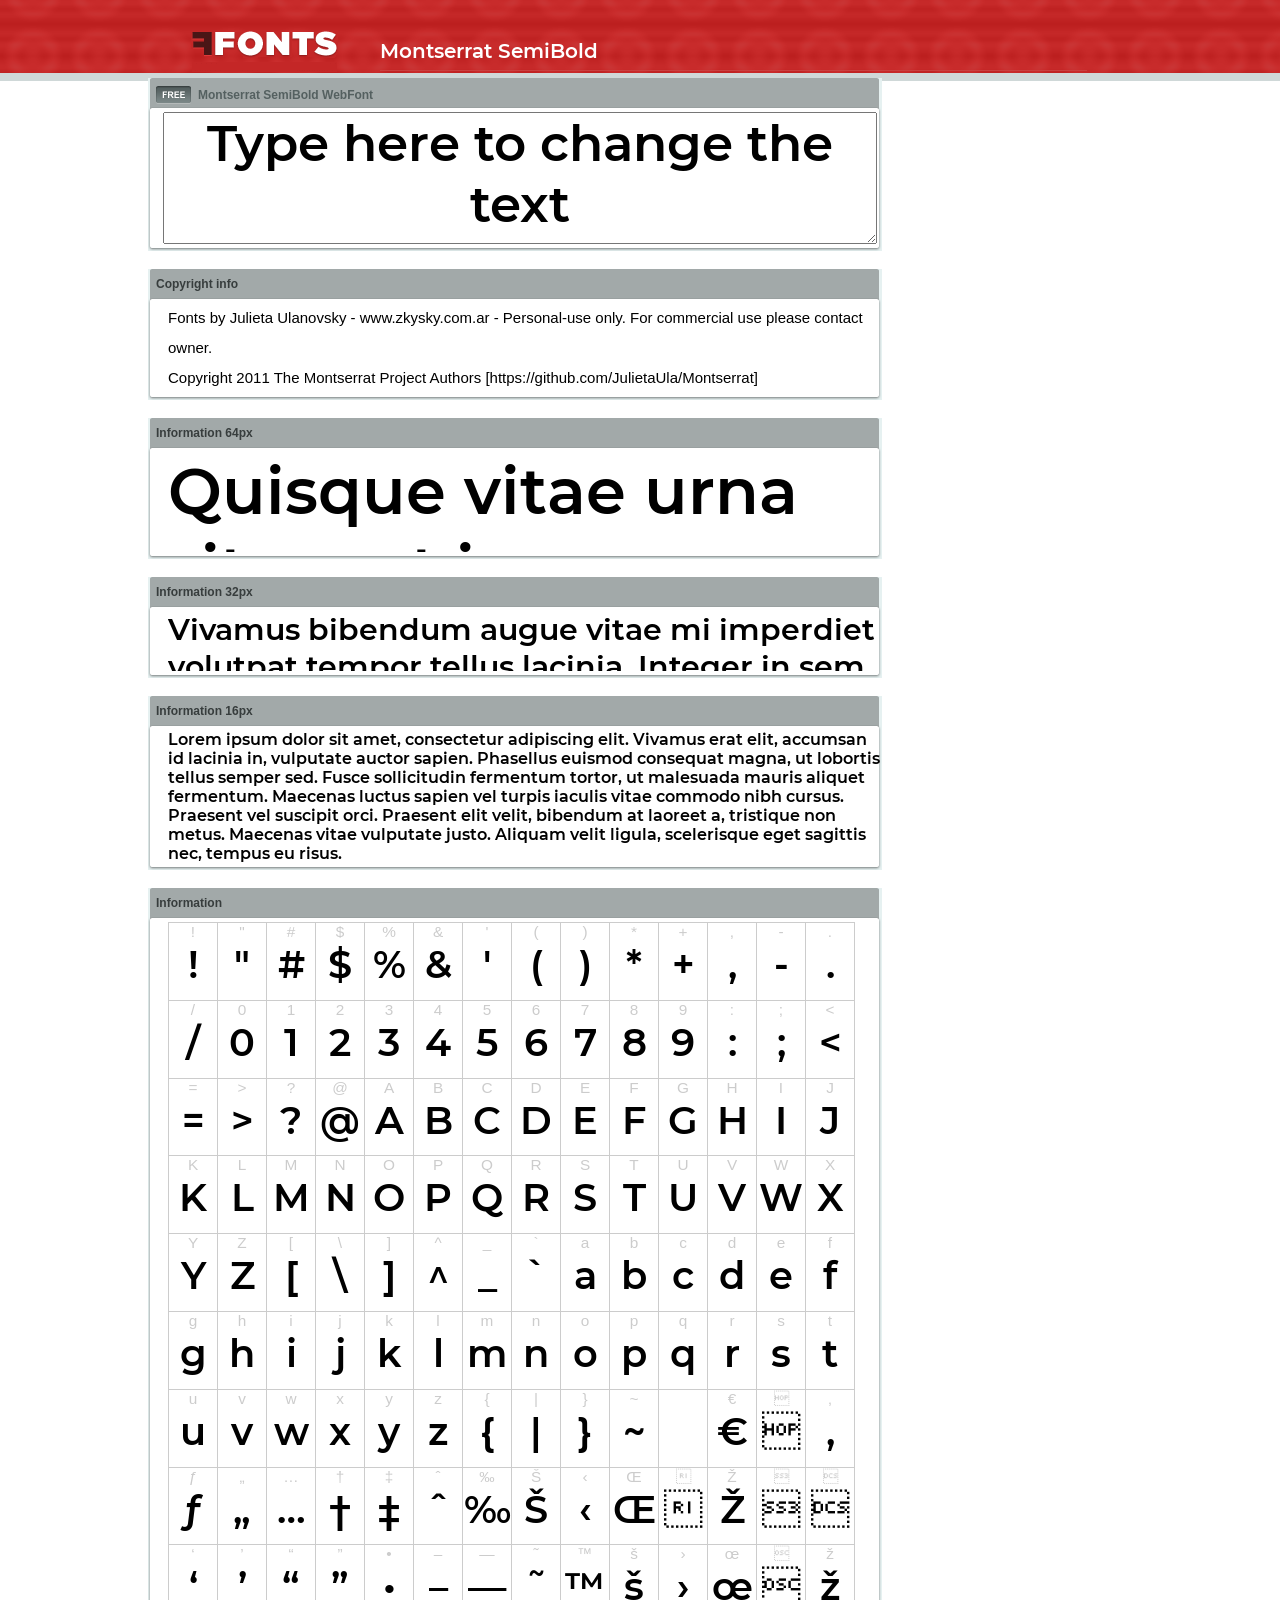
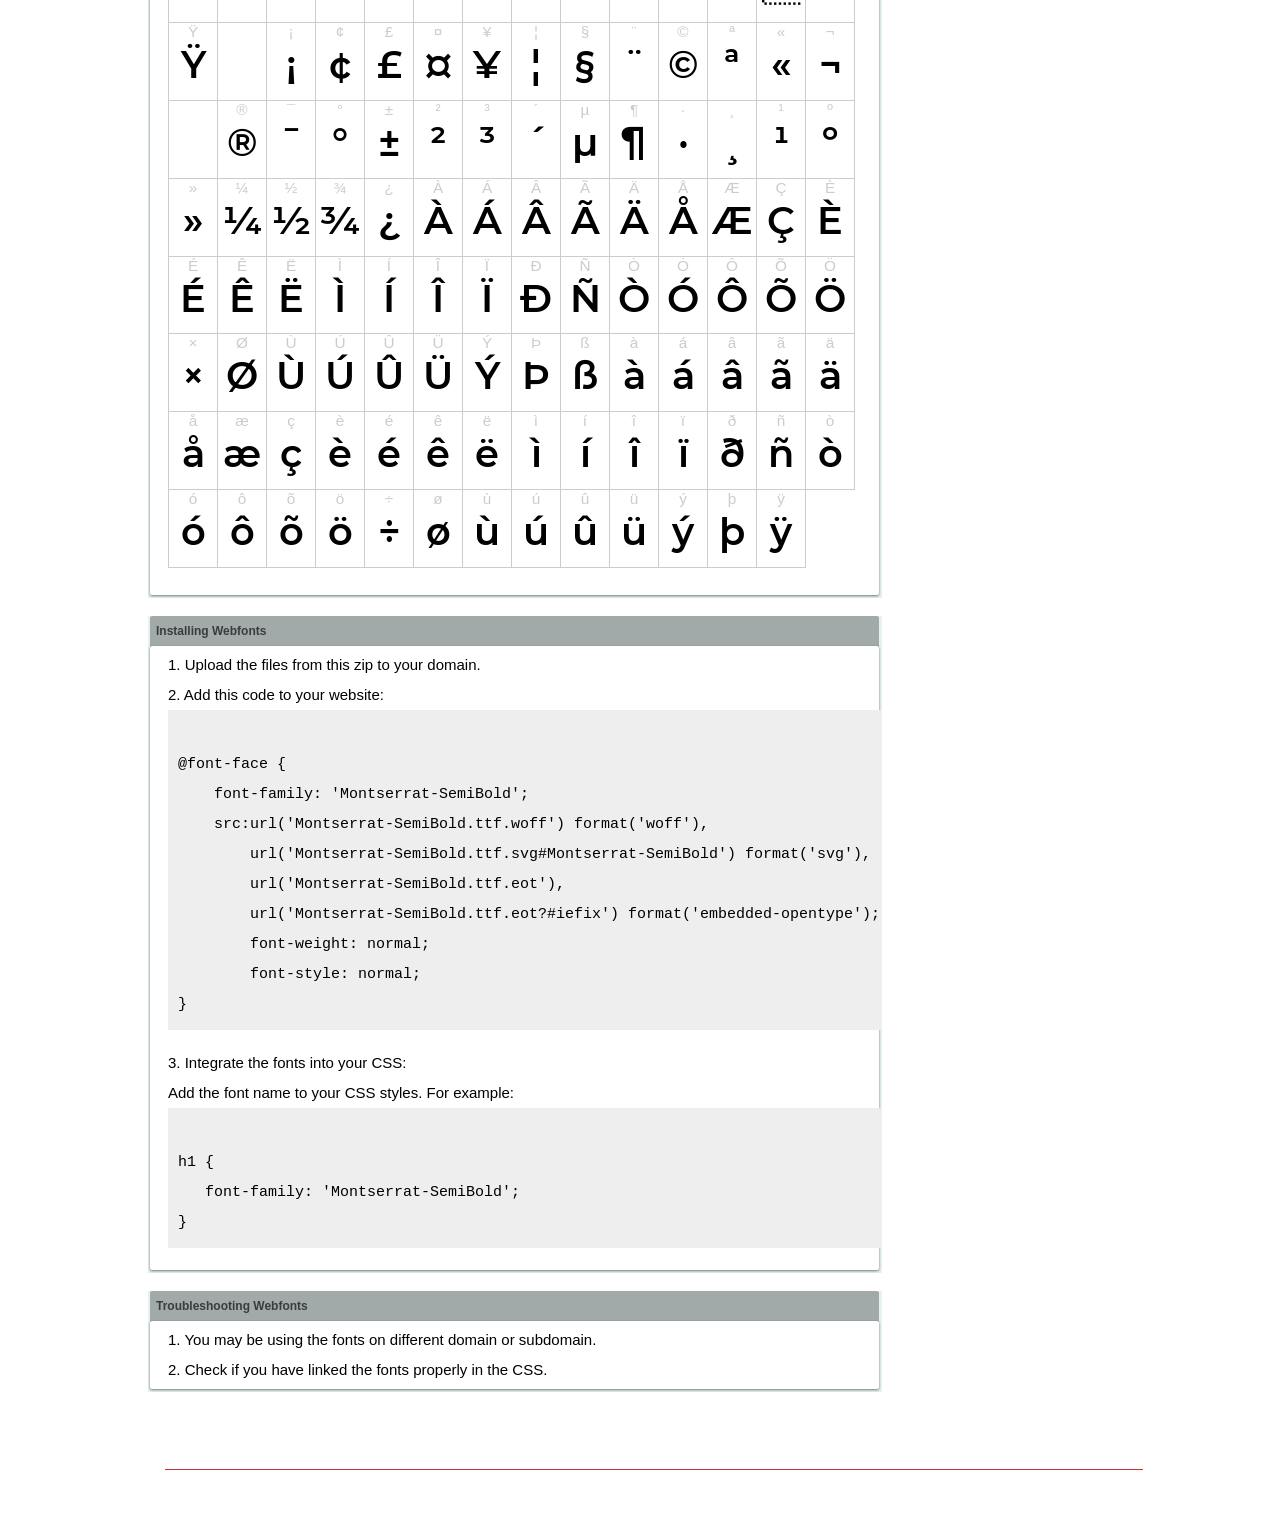
<file: fonts/example.html>
<!DOCTYPE html PUBLIC "-//W3C//DTD XHTML 1.0 Transitional//EN" "http://www.w3.org/TR/xhtml1/DTD/xhtml1-transitional.dtd">
<html xmlns="http://www.w3.org/1999/xhtml">
<head>
<meta http-equiv="Content-Type" content="text/html; charset=UTF-8" />
<title>Montserrat SemiBold WebFont</title>
<meta name="description" content="Montserrat SemiBold WebFont" />
<meta name="keywords" content="Montserrat SemiBold WebFont" />
<style type="text/css">
@font-face {
  font-family: 'Montserrat-SemiBold';
    src:  url('Montserrat-SemiBold.ttf.woff') format('woff'),
    url('Montserrat-SemiBold.ttf.svg#Montserrat-SemiBold') format('svg'),
    url('Montserrat-SemiBold.ttf.eot'),
    url('Montserrat-SemiBold.eot?#iefix') format('embedded-opentype'); 
    font-weight: normal;
    font-style: normal;
}.examplefontl {
  font-family: 'Montserrat-SemiBold';  
  color: black;
}
.examplefont {
  padding-bottom: 2em;
  overflow: hidden; 
  text-align: center;
}
.examplefont div {
  float: left;
  border: 1px solid #ccc;
  text-align: center;
  width: 1.25em;
  height: 2em;
  margin-right: -1px;
  margin-bottom: -1px;
  font-size: 3.2em; 
}
.examplefont div .defaultC {
  color: #ccc;
  font-family: arial, sans-serif;
  font-size: .4em;
  display: block;
}
*{margin:0;padding:0;}
body{margin:0px;padding:0px;background:#FFFFFF url(images/bgtile.gif?1) repeat-x;font-family:Arial, Helvetica, sans-serif;}
#header{background:url(images/headertile.gif);height:73px;margin:0px;overflow:hidden;}
#head{width:707px;float:left;height:31px;margin:39px 0 0 0;padding:0px;color:#ffffff;font-size:15px;border-bottom:1px solid #c94040;overflow:hidden;}
#head a{color:#ffffff;text-decoration:none;}
#headspan1{float:left;}
.container{width:994px;margin:0 auto;padding:0px;overflow:hidden;}
#content{width:734px;margin:5px 0px 0px 5px;float:left;padding:0px;font-size:12px;display:inline;color:#868e8e;overflow:hidden;}
.fontbox{background:url(images/fontboxtile.gif);width:734px;margin:0 0 18px 0;padding:0;overflow:hidden;}
.fontboxtop{background:url(images/fontboxtop.gif) no-repeat top left;height:18px;font-size:12px;color:#373d3d;width:718px;padding:8px;margin:0;overflow:hidden;}
.fontboxtop a{color:#373d3d;text-decoration:none;}
.fontboxspan1{background:url(images/free.gif) no-repeat;padding:2px 0 2px 42px;float:left;}
h6{background:url(images/logo.gif) top left no-repeat;width:230px;height:73px;margin:0px 0px 0px 7px;float:left;}
h6 a{display:block;height:73px;}
h6 a span{display:none;}
h1{display:inline;font-size:12px;font-weight:bold;color:#546060;padding:0px;float:left;}
.btn{border:0;margin:0;background:url('images/button.gif');background-repeat:repeat-x;color:#fff;width:127px;height:28px;font-size:17px;}
.inputsubtmi{border:1px solid #e1ebeb;border-bottom:2px solid #c7d1d1;padding:6px;margin:0 0 8px 0;}
.partner{font-size:16px;font-weight:bold;color:#000000;padding:0px;margin:39px 0px 12px 30px;}
.fontboxspan1notfree{padding:2px 0 2px 42px;float:left;}
#footer{height:123px;margin:0px;padding:0px;background:url(http://www.altfonts.com/images/foottile.gif);}
#foot{width:1005px;height:123px;background:url(http://www.altfonts.com/images/foot.gif) top left no-repeat;margin:0 auto;padding:0px;}
#copyright{height:31px;padding:28px 0 0 118px;margin:0 0 0 27px;border-bottom:1px solid #c33636;font-size:14px;color:#4a1616;}
code {
	white-space: pre;
	background-color: #eee;
	display: block;
	padding: 10px;
	margin-bottom: 18px;
	overflow: auto;
}    
</style>
</head>
<body>
<div id="header">
<div class="container">
<h6><a href="http://webfonts.ffonts.net" title="WebFonts"><span>WebFonts</span></a></h6>
<div id="head">
<span id="headspan1">
   <span style="font-family: 'Montserrat-SemiBold';font-size: 20px; color: white;">Montserrat SemiBold</span> 
</span>
</div>
</div>
</div>
<div class="container">
<div id="content">
<!-- WebFont --> 
<div class="fontbox">
<div class="fontboxtop"><span class="fontboxspan1"><h1>Montserrat SemiBold WebFont</h1></span></div>
 <textarea id="txtAreaTryFont" cols="" rows="2" style="font-family: 'Montserrat-SemiBold';width:97%; font-size: 50px; height: 130px;text-align: center;margin-left: 15px;" 
           onclick="if (this.value=='Type here to change the text') this.value=''">Type here to change the text</textarea>
<img src="images/fontboxbottom.gif" width="734" height="7" alt="" />
</div>
<div class="fontbox">
<div class="fontboxtop"><b>Copyright info</b></div>
<div style="text-align: left;margin-left:20px;color: black;font-size:15px;line-height:200%">
Fonts by Julieta Ulanovsky - www.zkysky.com.ar - Personal-use only. For commercial use please contact owner.<br />
Copyright 2011 The Montserrat Project Authors [https://github.com/JulietaUla/Montserrat]
</div>
<img src="images/fontboxbottom.gif" width="734" height="7" alt="" />
</div>
<div class="fontbox">
<div class="fontboxtop"><b>Information 64px</b></div>
<div style="font-family: 'Montserrat-SemiBold';margin-left:20px;font-size:64px;color:black;float: left;display: inline; overflow: hidden;height:100px;">
 Quisque vitae urna sit amet ipsum lobortis iaculis volutpat sit amet nibh. 
</div>
<img src="images/fontboxbottom.gif" width="734" height="7" alt="" />
</div>
<div class="fontbox">
<div class="fontboxtop"><b>Information 32px</b></div>
<div style="font-family: 'Montserrat-SemiBold';margin-left:20px;font-size:30px;color:black;float: left;display: inline; overflow: hidden;height:60px;">
 Vivamus bibendum augue vitae mi imperdiet volutpat tempor tellus lacinia. Integer in sem et neque iaculis malesuada. 
</div>
<img src="images/fontboxbottom.gif" width="734" height="7" alt="" />
</div>
<div class="fontbox">
<div class="fontboxtop"><b>Information 16px</b></div>
<div style="font-family: 'Montserrat-SemiBold';margin-left:20px;font-size:16px;color:black;float: left;display: inline; overflow: hidden;">
 Lorem ipsum dolor sit amet, consectetur adipiscing elit. Vivamus erat elit, accumsan id lacinia in, vulputate auctor sapien. Phasellus euismod consequat magna, ut lobortis tellus semper sed. Fusce sollicitudin fermentum tortor, ut malesuada mauris aliquet fermentum. Maecenas luctus sapien vel turpis iaculis vitae commodo nibh cursus. Praesent vel suscipit orci. Praesent elit velit, bibendum at laoreet a, tristique non metus. Maecenas vitae vulputate justo. Aliquam velit ligula, scelerisque eget sagittis nec, tempus eu risus. 
</div>
<img src="images/fontboxbottom.gif" width="734" height="7" alt="" />
</div>
<div class="fontbox">
<div class="fontboxtop"><b>Information</b></div>
<div class="examplefont examplefontl" style="text-align: center;margin-left:20px;">
 <div><span class="defaultC">&#33;</span><span>&#33;</span></div><div><span class="defaultC">&#34;</span><span>&#34;</span></div><div><span class="defaultC">&#35;</span><span>&#35;</span></div><div><span class="defaultC">&#36;</span><span>&#36;</span></div><div><span class="defaultC">&#37;</span><span>&#37;</span></div><div><span class="defaultC">&#38;</span><span>&#38;</span></div><div><span class="defaultC">&#39;</span><span>&#39;</span></div><div><span class="defaultC">&#40;</span><span>&#40;</span></div><div><span class="defaultC">&#41;</span><span>&#41;</span></div><div><span class="defaultC">&#42;</span><span>&#42;</span></div><div><span class="defaultC">&#43;</span><span>&#43;</span></div><div><span class="defaultC">&#44;</span><span>&#44;</span></div><div><span class="defaultC">&#45;</span><span>&#45;</span></div><div><span class="defaultC">&#46;</span><span>&#46;</span></div><div><span class="defaultC">&#47;</span><span>&#47;</span></div><div><span class="defaultC">&#48;</span><span>&#48;</span></div><div><span class="defaultC">&#49;</span><span>&#49;</span></div><div><span class="defaultC">&#50;</span><span>&#50;</span></div><div><span class="defaultC">&#51;</span><span>&#51;</span></div><div><span class="defaultC">&#52;</span><span>&#52;</span></div><div><span class="defaultC">&#53;</span><span>&#53;</span></div><div><span class="defaultC">&#54;</span><span>&#54;</span></div><div><span class="defaultC">&#55;</span><span>&#55;</span></div><div><span class="defaultC">&#56;</span><span>&#56;</span></div><div><span class="defaultC">&#57;</span><span>&#57;</span></div><div><span class="defaultC">&#58;</span><span>&#58;</span></div><div><span class="defaultC">&#59;</span><span>&#59;</span></div><div><span class="defaultC">&#60;</span><span>&#60;</span></div><div><span class="defaultC">&#61;</span><span>&#61;</span></div><div><span class="defaultC">&#62;</span><span>&#62;</span></div><div><span class="defaultC">&#63;</span><span>&#63;</span></div><div><span class="defaultC">&#64;</span><span>&#64;</span></div><div><span class="defaultC">&#65;</span><span>&#65;</span></div><div><span class="defaultC">&#66;</span><span>&#66;</span></div><div><span class="defaultC">&#67;</span><span>&#67;</span></div><div><span class="defaultC">&#68;</span><span>&#68;</span></div><div><span class="defaultC">&#69;</span><span>&#69;</span></div><div><span class="defaultC">&#70;</span><span>&#70;</span></div><div><span class="defaultC">&#71;</span><span>&#71;</span></div><div><span class="defaultC">&#72;</span><span>&#72;</span></div><div><span class="defaultC">&#73;</span><span>&#73;</span></div><div><span class="defaultC">&#74;</span><span>&#74;</span></div><div><span class="defaultC">&#75;</span><span>&#75;</span></div><div><span class="defaultC">&#76;</span><span>&#76;</span></div><div><span class="defaultC">&#77;</span><span>&#77;</span></div><div><span class="defaultC">&#78;</span><span>&#78;</span></div><div><span class="defaultC">&#79;</span><span>&#79;</span></div><div><span class="defaultC">&#80;</span><span>&#80;</span></div><div><span class="defaultC">&#81;</span><span>&#81;</span></div><div><span class="defaultC">&#82;</span><span>&#82;</span></div><div><span class="defaultC">&#83;</span><span>&#83;</span></div><div><span class="defaultC">&#84;</span><span>&#84;</span></div><div><span class="defaultC">&#85;</span><span>&#85;</span></div><div><span class="defaultC">&#86;</span><span>&#86;</span></div><div><span class="defaultC">&#87;</span><span>&#87;</span></div><div><span class="defaultC">&#88;</span><span>&#88;</span></div><div><span class="defaultC">&#89;</span><span>&#89;</span></div><div><span class="defaultC">&#90;</span><span>&#90;</span></div><div><span class="defaultC">&#91;</span><span>&#91;</span></div><div><span class="defaultC">&#92;</span><span>&#92;</span></div><div><span class="defaultC">&#93;</span><span>&#93;</span></div><div><span class="defaultC">&#94;</span><span>&#94;</span></div><div><span class="defaultC">&#95;</span><span>&#95;</span></div><div><span class="defaultC">&#96;</span><span>&#96;</span></div><div><span class="defaultC">&#97;</span><span>&#97;</span></div><div><span class="defaultC">&#98;</span><span>&#98;</span></div><div><span class="defaultC">&#99;</span><span>&#99;</span></div><div><span class="defaultC">&#100;</span><span>&#100;</span></div><div><span class="defaultC">&#101;</span><span>&#101;</span></div><div><span class="defaultC">&#102;</span><span>&#102;</span></div><div><span class="defaultC">&#103;</span><span>&#103;</span></div><div><span class="defaultC">&#104;</span><span>&#104;</span></div><div><span class="defaultC">&#105;</span><span>&#105;</span></div><div><span class="defaultC">&#106;</span><span>&#106;</span></div><div><span class="defaultC">&#107;</span><span>&#107;</span></div><div><span class="defaultC">&#108;</span><span>&#108;</span></div><div><span class="defaultC">&#109;</span><span>&#109;</span></div><div><span class="defaultC">&#110;</span><span>&#110;</span></div><div><span class="defaultC">&#111;</span><span>&#111;</span></div><div><span class="defaultC">&#112;</span><span>&#112;</span></div><div><span class="defaultC">&#113;</span><span>&#113;</span></div><div><span class="defaultC">&#114;</span><span>&#114;</span></div><div><span class="defaultC">&#115;</span><span>&#115;</span></div><div><span class="defaultC">&#116;</span><span>&#116;</span></div><div><span class="defaultC">&#117;</span><span>&#117;</span></div><div><span class="defaultC">&#118;</span><span>&#118;</span></div><div><span class="defaultC">&#119;</span><span>&#119;</span></div><div><span class="defaultC">&#120;</span><span>&#120;</span></div><div><span class="defaultC">&#121;</span><span>&#121;</span></div><div><span class="defaultC">&#122;</span><span>&#122;</span></div><div><span class="defaultC">&#123;</span><span>&#123;</span></div><div><span class="defaultC">&#124;</span><span>&#124;</span></div><div><span class="defaultC">&#125;</span><span>&#125;</span></div><div><span class="defaultC">&#126;</span><span>&#126;</span></div><div><span class="defaultC">&#127;</span><span>&#127;</span></div><div><span class="defaultC">&#128;</span><span>&#128;</span></div><div><span class="defaultC">&#129;</span><span>&#129;</span></div><div><span class="defaultC">&#130;</span><span>&#130;</span></div><div><span class="defaultC">&#131;</span><span>&#131;</span></div><div><span class="defaultC">&#132;</span><span>&#132;</span></div><div><span class="defaultC">&#133;</span><span>&#133;</span></div><div><span class="defaultC">&#134;</span><span>&#134;</span></div><div><span class="defaultC">&#135;</span><span>&#135;</span></div><div><span class="defaultC">&#136;</span><span>&#136;</span></div><div><span class="defaultC">&#137;</span><span>&#137;</span></div><div><span class="defaultC">&#138;</span><span>&#138;</span></div><div><span class="defaultC">&#139;</span><span>&#139;</span></div><div><span class="defaultC">&#140;</span><span>&#140;</span></div><div><span class="defaultC">&#141;</span><span>&#141;</span></div><div><span class="defaultC">&#142;</span><span>&#142;</span></div><div><span class="defaultC">&#143;</span><span>&#143;</span></div><div><span class="defaultC">&#144;</span><span>&#144;</span></div><div><span class="defaultC">&#145;</span><span>&#145;</span></div><div><span class="defaultC">&#146;</span><span>&#146;</span></div><div><span class="defaultC">&#147;</span><span>&#147;</span></div><div><span class="defaultC">&#148;</span><span>&#148;</span></div><div><span class="defaultC">&#149;</span><span>&#149;</span></div><div><span class="defaultC">&#150;</span><span>&#150;</span></div><div><span class="defaultC">&#151;</span><span>&#151;</span></div><div><span class="defaultC">&#152;</span><span>&#152;</span></div><div><span class="defaultC">&#153;</span><span>&#153;</span></div><div><span class="defaultC">&#154;</span><span>&#154;</span></div><div><span class="defaultC">&#155;</span><span>&#155;</span></div><div><span class="defaultC">&#156;</span><span>&#156;</span></div><div><span class="defaultC">&#157;</span><span>&#157;</span></div><div><span class="defaultC">&#158;</span><span>&#158;</span></div><div><span class="defaultC">&#159;</span><span>&#159;</span></div><div><span class="defaultC">&#160;</span><span>&#160;</span></div><div><span class="defaultC">&#161;</span><span>&#161;</span></div><div><span class="defaultC">&#162;</span><span>&#162;</span></div><div><span class="defaultC">&#163;</span><span>&#163;</span></div><div><span class="defaultC">&#164;</span><span>&#164;</span></div><div><span class="defaultC">&#165;</span><span>&#165;</span></div><div><span class="defaultC">&#166;</span><span>&#166;</span></div><div><span class="defaultC">&#167;</span><span>&#167;</span></div><div><span class="defaultC">&#168;</span><span>&#168;</span></div><div><span class="defaultC">&#169;</span><span>&#169;</span></div><div><span class="defaultC">&#170;</span><span>&#170;</span></div><div><span class="defaultC">&#171;</span><span>&#171;</span></div><div><span class="defaultC">&#172;</span><span>&#172;</span></div><div><span class="defaultC">&#173;</span><span>&#173;</span></div><div><span class="defaultC">&#174;</span><span>&#174;</span></div><div><span class="defaultC">&#175;</span><span>&#175;</span></div><div><span class="defaultC">&#176;</span><span>&#176;</span></div><div><span class="defaultC">&#177;</span><span>&#177;</span></div><div><span class="defaultC">&#178;</span><span>&#178;</span></div><div><span class="defaultC">&#179;</span><span>&#179;</span></div><div><span class="defaultC">&#180;</span><span>&#180;</span></div><div><span class="defaultC">&#181;</span><span>&#181;</span></div><div><span class="defaultC">&#182;</span><span>&#182;</span></div><div><span class="defaultC">&#183;</span><span>&#183;</span></div><div><span class="defaultC">&#184;</span><span>&#184;</span></div><div><span class="defaultC">&#185;</span><span>&#185;</span></div><div><span class="defaultC">&#186;</span><span>&#186;</span></div><div><span class="defaultC">&#187;</span><span>&#187;</span></div><div><span class="defaultC">&#188;</span><span>&#188;</span></div><div><span class="defaultC">&#189;</span><span>&#189;</span></div><div><span class="defaultC">&#190;</span><span>&#190;</span></div><div><span class="defaultC">&#191;</span><span>&#191;</span></div><div><span class="defaultC">&#192;</span><span>&#192;</span></div><div><span class="defaultC">&#193;</span><span>&#193;</span></div><div><span class="defaultC">&#194;</span><span>&#194;</span></div><div><span class="defaultC">&#195;</span><span>&#195;</span></div><div><span class="defaultC">&#196;</span><span>&#196;</span></div><div><span class="defaultC">&#197;</span><span>&#197;</span></div><div><span class="defaultC">&#198;</span><span>&#198;</span></div><div><span class="defaultC">&#199;</span><span>&#199;</span></div><div><span class="defaultC">&#200;</span><span>&#200;</span></div><div><span class="defaultC">&#201;</span><span>&#201;</span></div><div><span class="defaultC">&#202;</span><span>&#202;</span></div><div><span class="defaultC">&#203;</span><span>&#203;</span></div><div><span class="defaultC">&#204;</span><span>&#204;</span></div><div><span class="defaultC">&#205;</span><span>&#205;</span></div><div><span class="defaultC">&#206;</span><span>&#206;</span></div><div><span class="defaultC">&#207;</span><span>&#207;</span></div><div><span class="defaultC">&#208;</span><span>&#208;</span></div><div><span class="defaultC">&#209;</span><span>&#209;</span></div><div><span class="defaultC">&#210;</span><span>&#210;</span></div><div><span class="defaultC">&#211;</span><span>&#211;</span></div><div><span class="defaultC">&#212;</span><span>&#212;</span></div><div><span class="defaultC">&#213;</span><span>&#213;</span></div><div><span class="defaultC">&#214;</span><span>&#214;</span></div><div><span class="defaultC">&#215;</span><span>&#215;</span></div><div><span class="defaultC">&#216;</span><span>&#216;</span></div><div><span class="defaultC">&#217;</span><span>&#217;</span></div><div><span class="defaultC">&#218;</span><span>&#218;</span></div><div><span class="defaultC">&#219;</span><span>&#219;</span></div><div><span class="defaultC">&#220;</span><span>&#220;</span></div><div><span class="defaultC">&#221;</span><span>&#221;</span></div><div><span class="defaultC">&#222;</span><span>&#222;</span></div><div><span class="defaultC">&#223;</span><span>&#223;</span></div><div><span class="defaultC">&#224;</span><span>&#224;</span></div><div><span class="defaultC">&#225;</span><span>&#225;</span></div><div><span class="defaultC">&#226;</span><span>&#226;</span></div><div><span class="defaultC">&#227;</span><span>&#227;</span></div><div><span class="defaultC">&#228;</span><span>&#228;</span></div><div><span class="defaultC">&#229;</span><span>&#229;</span></div><div><span class="defaultC">&#230;</span><span>&#230;</span></div><div><span class="defaultC">&#231;</span><span>&#231;</span></div><div><span class="defaultC">&#232;</span><span>&#232;</span></div><div><span class="defaultC">&#233;</span><span>&#233;</span></div><div><span class="defaultC">&#234;</span><span>&#234;</span></div><div><span class="defaultC">&#235;</span><span>&#235;</span></div><div><span class="defaultC">&#236;</span><span>&#236;</span></div><div><span class="defaultC">&#237;</span><span>&#237;</span></div><div><span class="defaultC">&#238;</span><span>&#238;</span></div><div><span class="defaultC">&#239;</span><span>&#239;</span></div><div><span class="defaultC">&#240;</span><span>&#240;</span></div><div><span class="defaultC">&#241;</span><span>&#241;</span></div><div><span class="defaultC">&#242;</span><span>&#242;</span></div><div><span class="defaultC">&#243;</span><span>&#243;</span></div><div><span class="defaultC">&#244;</span><span>&#244;</span></div><div><span class="defaultC">&#245;</span><span>&#245;</span></div><div><span class="defaultC">&#246;</span><span>&#246;</span></div><div><span class="defaultC">&#247;</span><span>&#247;</span></div><div><span class="defaultC">&#248;</span><span>&#248;</span></div><div><span class="defaultC">&#249;</span><span>&#249;</span></div><div><span class="defaultC">&#250;</span><span>&#250;</span></div><div><span class="defaultC">&#251;</span><span>&#251;</span></div><div><span class="defaultC">&#252;</span><span>&#252;</span></div><div><span class="defaultC">&#253;</span><span>&#253;</span></div><div><span class="defaultC">&#254;</span><span>&#254;</span></div><div><span class="defaultC">&#255;</span><span>&#255;</span></div> 
</div>
<img src="images/fontboxbottom.gif" width="734" height="7" alt="" />
</div>
<div class="fontbox">
<div class="fontboxtop"><b>Installing Webfonts</b></div>
<div style="text-align: left;margin-left:20px;color: black;font-size:15px;line-height:200%">
1. Upload the files from this zip to your domain.<br />
2. Add this code to your website:<br />
<code>
@font-face {
    font-family: 'Montserrat-SemiBold';
    src:url('Montserrat-SemiBold.ttf.woff') format('woff'),
        url('Montserrat-SemiBold.ttf.svg#Montserrat-SemiBold') format('svg'),
        url('Montserrat-SemiBold.ttf.eot'),
        url('Montserrat-SemiBold.ttf.eot?#iefix') format('embedded-opentype'); 
        font-weight: normal;
        font-style: normal;
}
</code>
3. Integrate the fonts into your CSS:<br />
Add the font name to your CSS styles. For example:
<code>
h1 { 
   font-family: 'Montserrat-SemiBold';
}  
</code>
</div>
<img src="images/fontboxbottom.gif" width="734" height="7" alt="" />
</div>
<div class="fontbox">
<div class="fontboxtop"><b>Troubleshooting Webfonts</b></div>
<div style="text-align: left;margin-left:20px;color: black;font-size:15px;line-height:200%">
1. You may be using the fonts on different domain or subdomain.<Br />
2. Check if you have linked the fonts properly in the CSS.<Br />
</div>
<img src="images/fontboxbottom.gif" width="734" height="7" alt="" />
</div>
</div>
</div>
<div id="footer">
<div id="foot">
<div id="copyright" style="font-size:11px;color:white;">&copy; - <a href="http://www.ffonts.net" title="Free Fonts" style="color:white;">Free Fonts by www.FFonts.net</a> - </div>
</div>
</div>

</body>
</html>
</file>
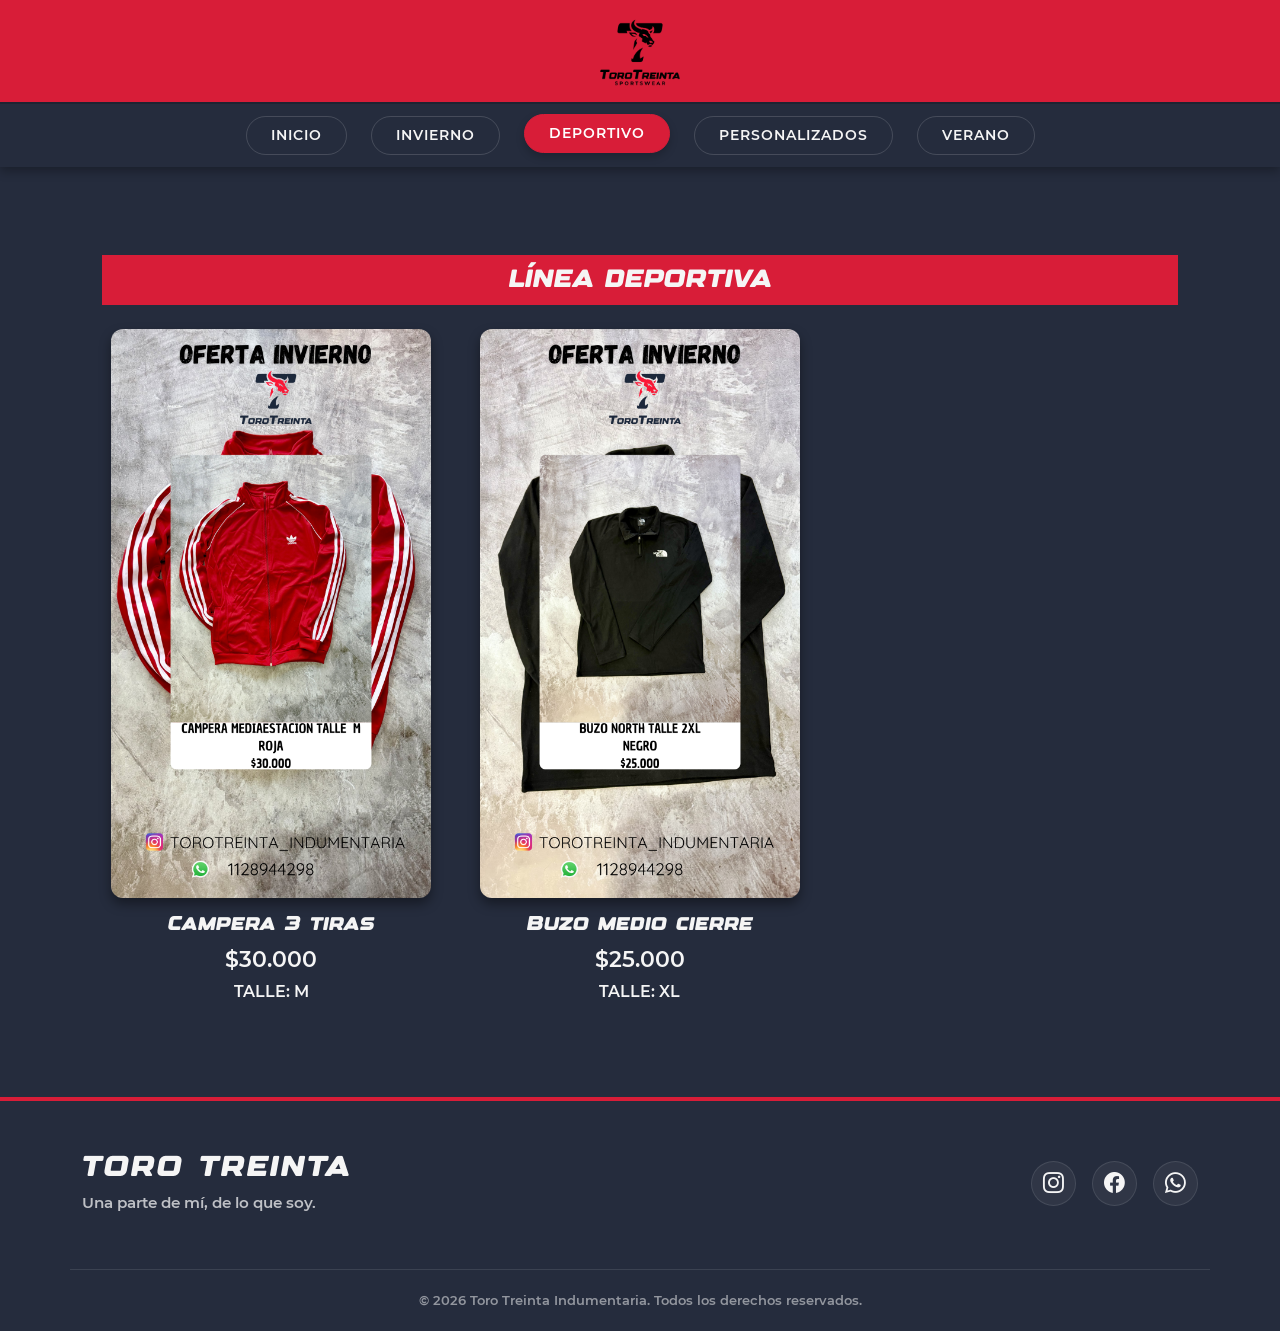
<file: paginas/deportivo.html>
<!DOCTYPE html>
<html lang="es">
<head>
    <meta charset="UTF-8">
    <meta name="viewport" content="width=device-width, initial-scale=1.0">
    <meta name="description" content="Indumentaria deportiva de alta calidad. Conocé la línea deportiva de Toro Treinta.">
    <meta name="keywords" content="ropa deportiva, camisetas, shorts, entrenamiento, toro treinta">
    <title>Deportivo | Toro Treinta</title>
    <link href="https://cdn.jsdelivr.net/npm/bootstrap@5.3.2/dist/css/bootstrap.min.css" rel="stylesheet">
    <link rel="stylesheet" href="https://cdn.jsdelivr.net/npm/bootstrap-icons@1.11.1/font/bootstrap-icons.css">
    <link rel="stylesheet" href="../css/estilos.css">
</head>
<body>
    
    <header class="header-toro p-0">
        <div class="logo-container text-center pt-2 pb-1">
            <a href="../index.html" class="m-0 p-0" style="line-height: 0;">
                <img class="logo" src="../img/PNG/TOROTREINTA-IMAGOTIPO-NEGRO.png" alt="Logo de marca Toro Treinta">
            </a>
        </div>
        
        <nav class="navbar navbar-expand-lg p-0 m-0 w-100">
            <div class="container justify-content-center">
                <button class="navbar-toggler mx-auto my-2" type="button" data-bs-toggle="collapse" data-bs-target="#navbarNav">
                    <span class="navbar-toggler-icon"></span>
                </button>
                
                <div class="collapse navbar-collapse justify-content-center" id="navbarNav">
                    <ul class="navbar-nav text-center m-0 p-0">
                        <li class="nav-item"><a class="nav-link" href="../index.html">Inicio</a></li>
                        <li class="nav-item"><a class="nav-link" href="invierno.html">Invierno</a></li>
                        <li class="nav-item"><a class="nav-link active" href="deportivo.html">Deportivo</a></li>
                        <li class="nav-item"><a class="nav-link" href="personalizados.html">Personalizados</a></li>
                        <li class="nav-item"><a class="nav-link" href="verano.html">Verano</a></li>  
                    </ul>
                </div>
            </div>
        </nav>
    </header>

    <main class="container my-5">
        <section class="productos-destacados text-center">
            <h1 class="titulos mb-4">Línea Deportiva</h1>
            
            <div class="grilla-productos">
                <!-- Tarjeta de ejemplo -->
                <article class="producto-card">
                    <img src="../img/nuevasfotos/ADIDAS ROJA.png" alt="Campera Deportiva" class="img-fluid">
                    <h3>Campera 3 tiras</h3>
                    <p class="precio">$30.000</p>
                    <h4>TALLE: M</h4>
                </article>
                <article class="producto-card">
                    <img src="../img/nuevasfotos/BUZO NORTH.png" alt="Buzo medio cierre" class="img-fluid">
                    <h3>Buzo medio cierre</h3>
                    <p class="precio">$25.000</p>
                    <h4>TALLE: XL</h4>
                </article>
                
            </div>
        </section>
    </main>

    <footer class="footer-toro mt-5">
        <div class="container">
            <div class="row align-items-center">
                <div class="col-md-6 text-center text-md-start mb-4 mb-md-0">
                    <h5 class="marca-footer">TORO TREINTA</h5>
                    <p class="slogan-footer">Una parte de mí, de lo que soy.</p>
                </div>
                
                <div class="col-md-6 text-center text-md-end redes-footer">
                    <a href="https://www.instagram.com/torotreinta_indumentaria/" target="_blank" rel="noopener noreferrer" aria-label="Instagram">
                        <i class="bi bi-instagram"></i>
                    </a>
                    <a href="https://www.facebook.com/share/18k4D5RDm9/?mibextid=wwXIfr" target="_blank" rel="noopener noreferrer" aria-label="Facebook">
                        <i class="bi bi-facebook"></i>
                    </a>
                    <a href="https://wa.me/5491128944298" target="_blank" rel="noopener noreferrer" aria-label="WhatsApp">
                        <i class="bi bi-whatsapp"></i>
                    </a>
                </div>
            </div>
            
            <div class="row mt-4">
                <div class="col-12 text-center copyright">
                    <p class="m-0">&copy; 2026 Toro Treinta Indumentaria. Todos los derechos reservados.</p>
                </div>
            </div>
        </div>
    </footer>

    <script src="https://cdn.jsdelivr.net/npm/bootstrap@5.3.2/dist/js/bootstrap.bundle.min.js"></script>
</body>
</html>
</file>
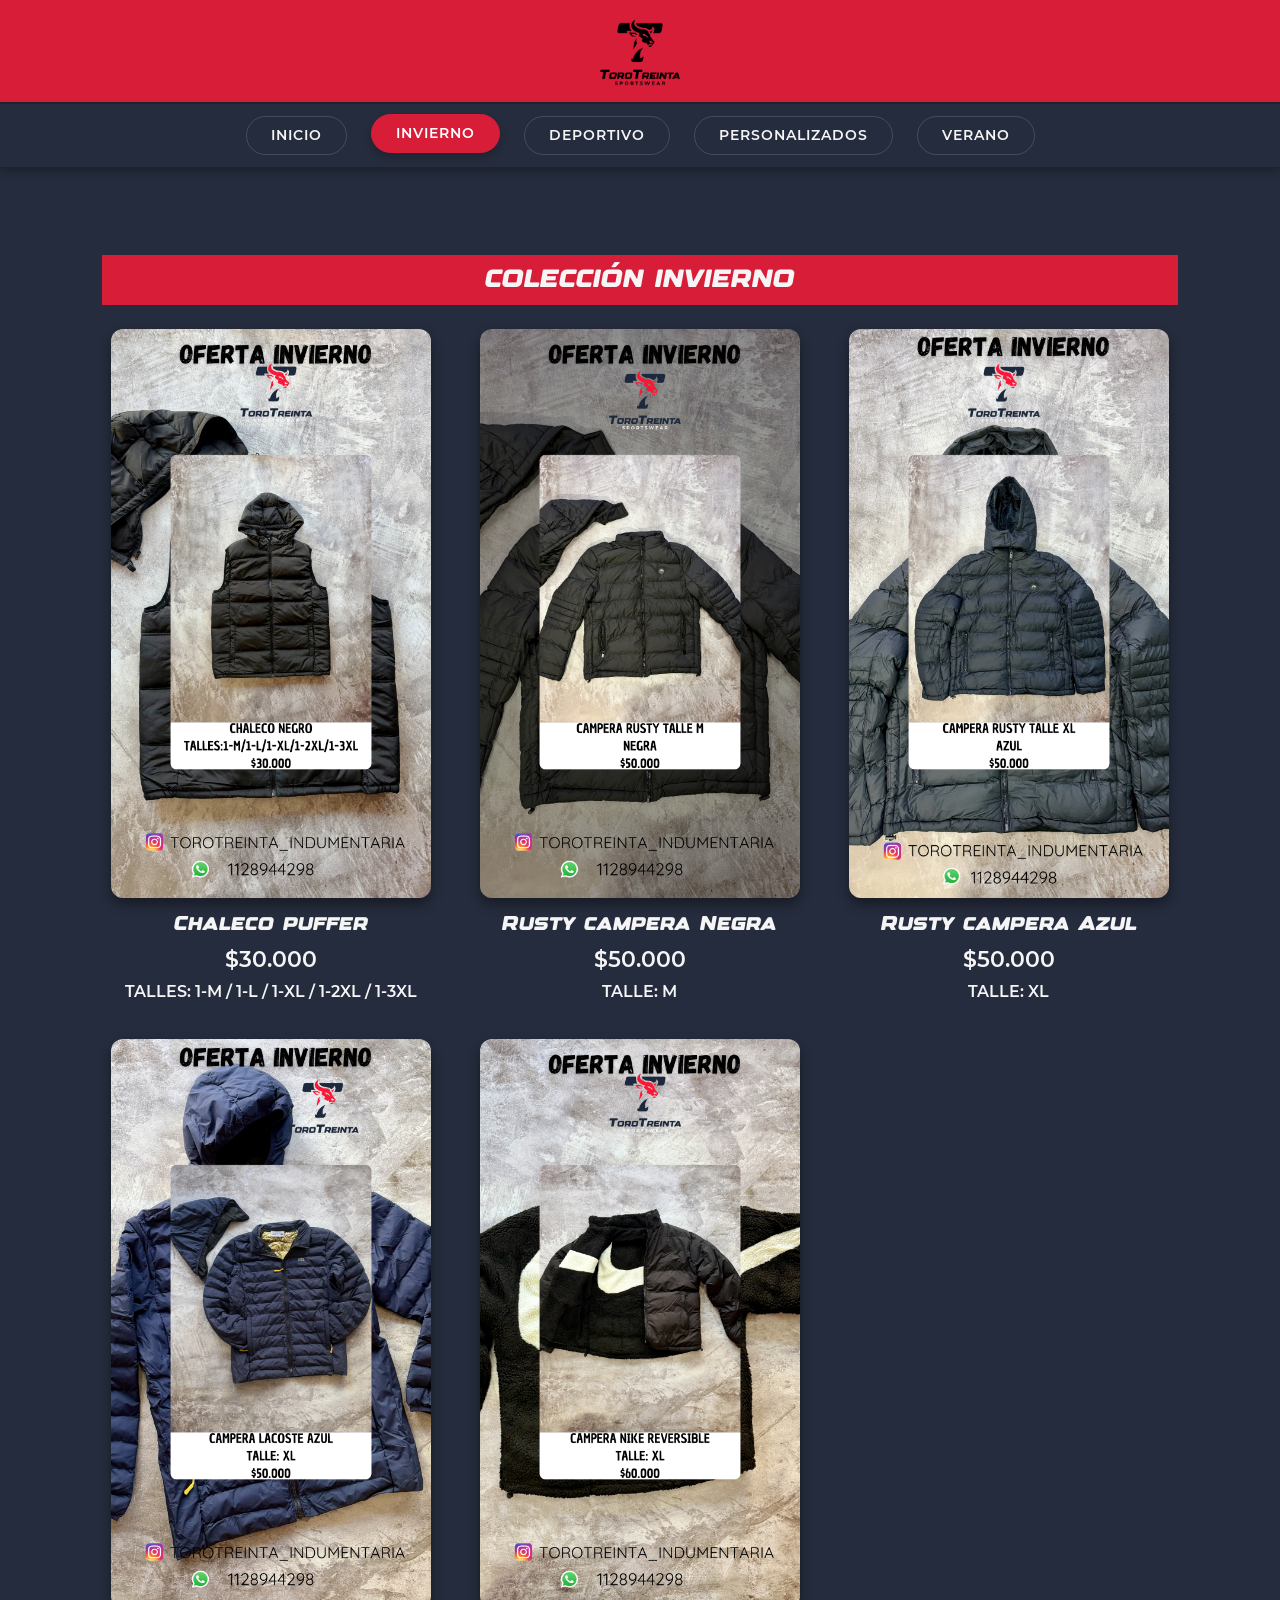
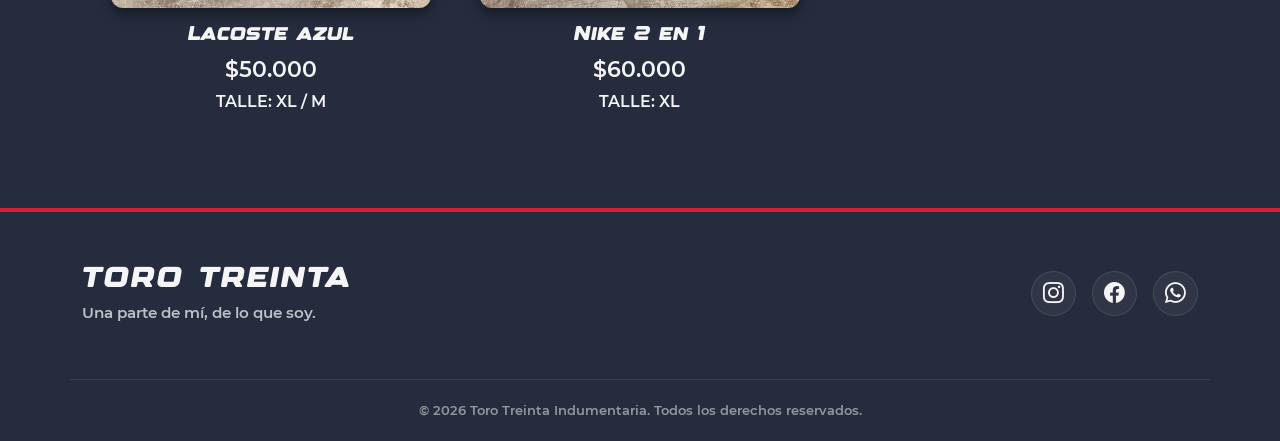
<file: paginas/invierno.html>
<!DOCTYPE html>
<html lang="es">
<head>
    <meta charset="UTF-8">
    <meta name="viewport" content="width=device-width, initial-scale=1.0">
    <meta name="description" content="Colección de invierno de Toro Treinta. Chalecos, camperas y abrigos para el frío.">
    <meta name="keywords" content="ropa de invierno, chaleco puffer, camperas, toro treinta">
    <title>Invierno | Toro Treinta</title>
    <link href="https://cdn.jsdelivr.net/npm/bootstrap@5.3.2/dist/css/bootstrap.min.css" rel="stylesheet">
    <link rel="stylesheet" href="https://cdn.jsdelivr.net/npm/bootstrap-icons@1.11.1/font/bootstrap-icons.css">
    <!-- El ../ conecta con tu CSS principal -->
    <link rel="stylesheet" href="../css/estilos.css">
</head>
<body>
    
    <header class="header-toro p-0">
        <div class="logo-container text-center pt-2 pb-1">
            <a href="../index.html" class="m-0 p-0" style="line-height: 0;">
                <img class="logo" src="../img/PNG/TOROTREINTA-IMAGOTIPO-NEGRO.png" alt="Logo de marca Toro Treinta">
            </a>
        </div>
        
        <nav class="navbar navbar-expand-lg p-0 m-0 w-100">
            <div class="container justify-content-center">
                <button class="navbar-toggler mx-auto my-2" type="button" data-bs-toggle="collapse" data-bs-target="#navbarNav">
                    <span class="navbar-toggler-icon"></span>
                </button>
                
                <div class="collapse navbar-collapse justify-content-center" id="navbarNav">
                    <ul class="navbar-nav text-center m-0 p-0">
                        <li class="nav-item"><a class="nav-link" href="../index.html">Inicio</a></li>
                        <li class="nav-item"><a class="nav-link active" href="invierno.html">Invierno</a></li>
                        <li class="nav-item"><a class="nav-link" href="deportivo.html">Deportivo</a></li>
                        <li class="nav-item"><a class="nav-link" href="personalizados.html">Personalizados</a></li>
                        <li class="nav-item"><a class="nav-link" href="verano.html">Verano</a></li>
                    </ul>
                </div>
            </div>
        </nav>
    </header>

    <main class="container my-5">
        <section class="productos-destacados text-center">
            <h1 class="titulos mb-4">Colección Invierno</h1>
            
            <div class="grilla-productos">
                <!-- Producto 1 -->
                <article class="producto-card">
                    <img src="../img/nuevasfotos/CHALECO NEGRO.png" alt="Chaleco Negro" class="img-fluid">
                    <h3>Chaleco puffer</h3>
                    <p class="precio">$30.000</p>
                    <h4>TALLES: 1-M / 1-L / 1-XL / 1-2XL / 1-3XL</h4>
                </article>
                
                <!-- Producto 2 -->
                <article class="producto-card">
                    <img src="../img/nuevasfotos/RUSTY CAMPERA AZUL.png" alt="rusty campera negra" class="img-fluid">
                    <h3>Rusty campera Negra</h3>
                    <p class="precio">$50.000</p>
                    <h4>TALLE: M</h4>
                </article>
                
                <!-- Producto 3 -->
                <article class="producto-card">
                    <img src="../img/nuevasfotos/RUSTY CAMPERA  NEGRA.png" alt="rusty campera Negra" class="img-fluid">
                    <h3>Rusty campera Azul</h3>
                    <p class="precio">$50.000</p>
                    <h4>TALLE: XL</h4>
                </article>
                
                <!-- Producto 4 -->
                <article class="producto-card">
                    <img src="../img/nuevasfotos/LACOSTE AZUL.png" alt="lacoste azul" class="img-fluid">
                    <h3>Lacoste azul</h3>
                    <p class="precio">$50.000</p>
                    <h4>TALLE: XL / M</h4> <!-- Junté los dos talles acá -->
                </article>
                
                <!-- Producto 5 -->
                <article class="producto-card">
                    <img src="../img/nuevasfotos/NIKE REVERSIBLE.png" alt="Nike reversible" class="img-fluid">
                    <h3>Nike 2 en 1</h3>
                    <p class="precio">$60.000</p>
                    <h4>TALLE: XL</h4>
                </article>
            </div>
        </section>
    </main>

    <footer class="footer-toro mt-5">
        <div class="container">
            <div class="row align-items-center">
                <div class="col-md-6 text-center text-md-start mb-4 mb-md-0">
                    <h5 class="marca-footer">TORO TREINTA</h5>
                    <p class="slogan-footer">Una parte de mí, de lo que soy.</p>
                </div>
                
                <div class="col-md-6 text-center text-md-end redes-footer">
                    <a href="https://www.instagram.com/torotreinta_indumentaria/" target="_blank" rel="noopener noreferrer" aria-label="Instagram">
                        <i class="bi bi-instagram"></i>
                    </a>
                    <a href="https://www.facebook.com/share/18k4D5RDm9/?mibextid=wwXIfr" target="_blank" rel="noopener noreferrer" aria-label="Facebook">
                        <i class="bi bi-facebook"></i>
                    </a>
                    <a href="https://wa.me/5491128944298" target="_blank" rel="noopener noreferrer" aria-label="WhatsApp">
                        <i class="bi bi-whatsapp"></i>
                    </a>
                </div>
            </div>
            
            <div class="row mt-4">
                <div class="col-12 text-center copyright">
                    <p class="m-0">&copy; 2026 Toro Treinta Indumentaria. Todos los derechos reservados.</p>
                </div>
            </div>
        </div>
    </footer>

    <script src="https://cdn.jsdelivr.net/npm/bootstrap@5.3.2/dist/js/bootstrap.bundle.min.js"></script>
</body>
</html>
</file>
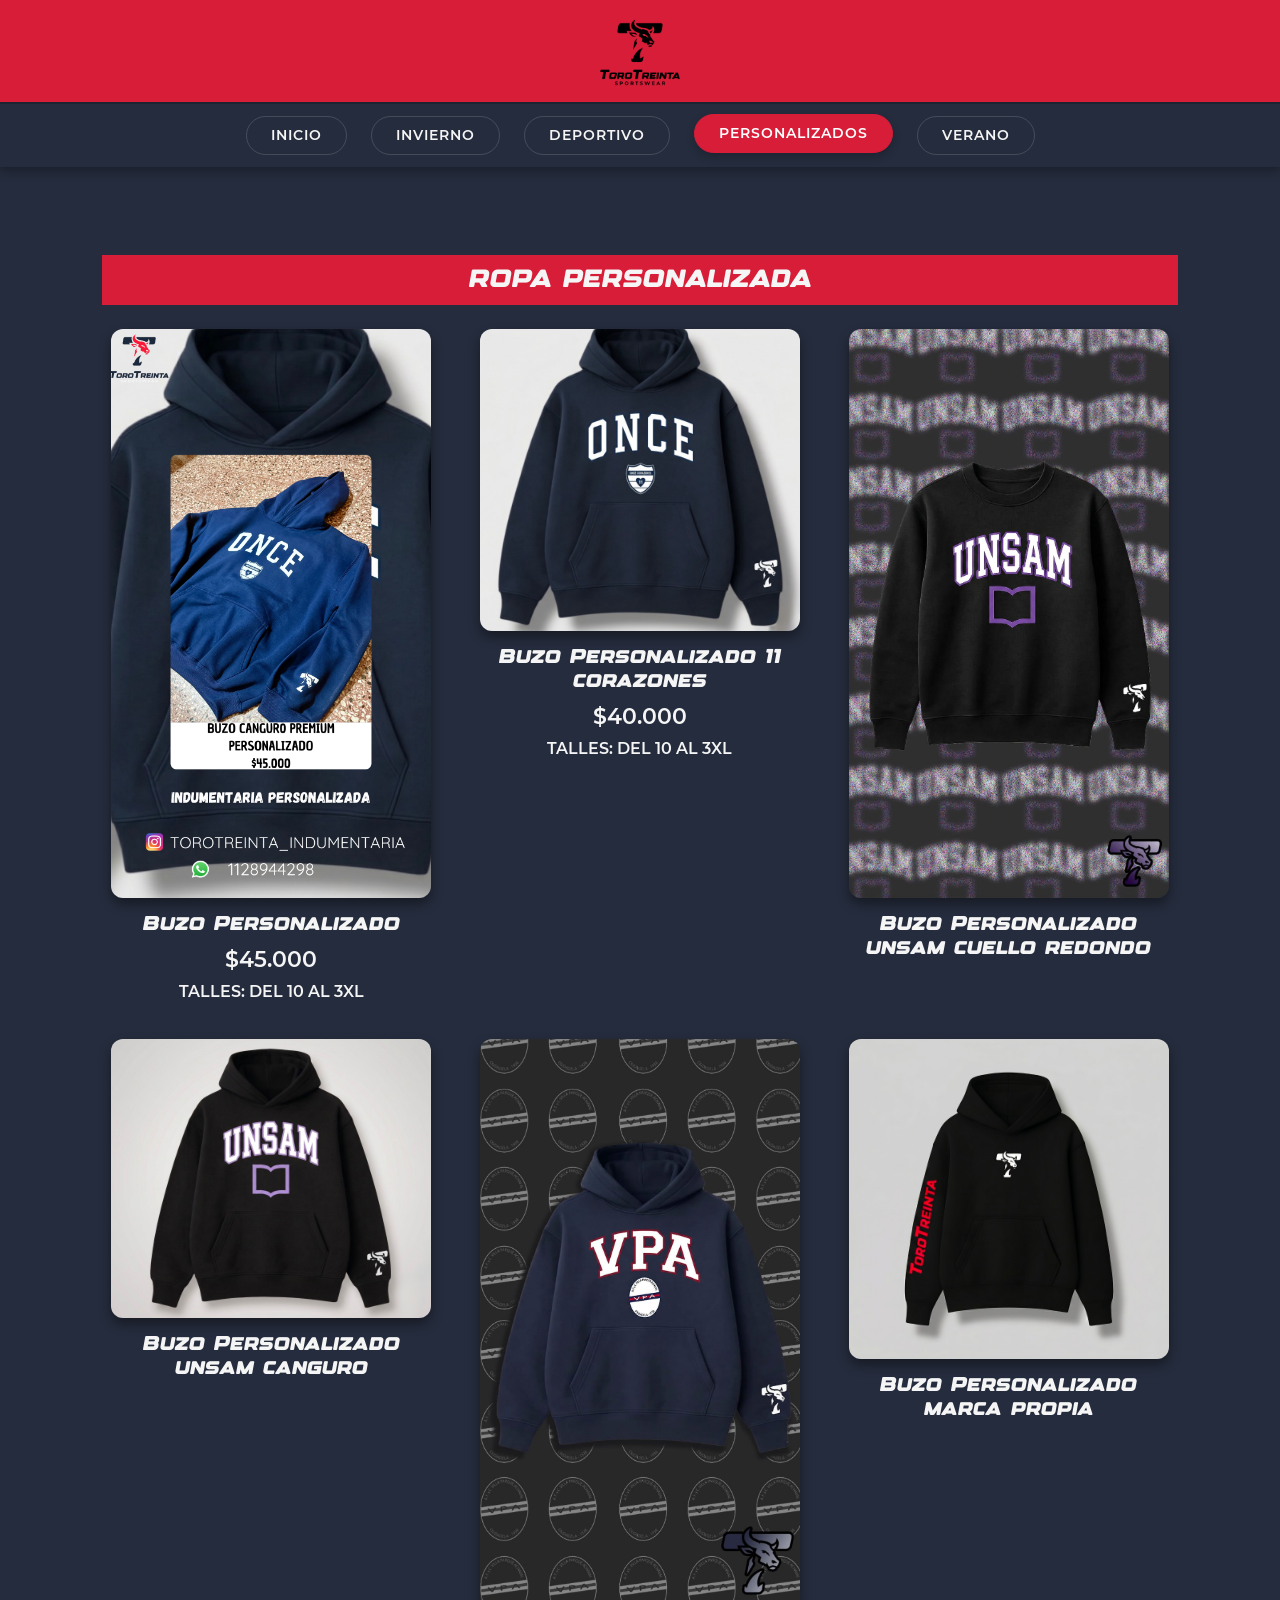
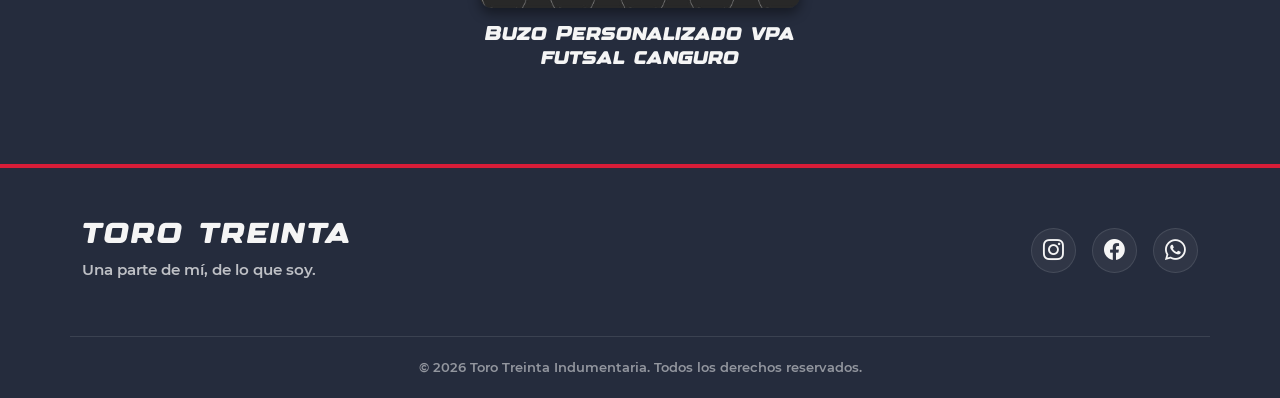
<file: paginas/personalizados.html>
<!DOCTYPE html>
<html lang="es">
<head>
    <meta charset="UTF-8">
    <meta name="viewport" content="width=device-width, initial-scale=1.0">
    <meta name="description" content="Diseños únicos y a medida. Conocé los productos personalizados de Toro Treinta.">
    <meta name="keywords" content="ropa personalizada, buzos a medida, diseños unicos, toro treinta">
    <title>Personalizados | Toro Treinta</title>
    <link href="https://cdn.jsdelivr.net/npm/bootstrap@5.3.2/dist/css/bootstrap.min.css" rel="stylesheet">
    <link rel="stylesheet" href="https://cdn.jsdelivr.net/npm/bootstrap-icons@1.11.1/font/bootstrap-icons.css">
    <link rel="stylesheet" href="../css/estilos.css">
</head>
<body>
    
    <header class="header-toro p-0">
        <div class="logo-container text-center pt-2 pb-1">
            <a href="../index.html" class="m-0 p-0" style="line-height: 0;">
                <img class="logo" src="../img/PNG/TOROTREINTA-IMAGOTIPO-NEGRO.png" alt="Logo de marca Toro Treinta">
            </a>
        </div>
        
        <nav class="navbar navbar-expand-lg p-0 m-0 w-100">
            <div class="container justify-content-center">
                <button class="navbar-toggler mx-auto my-2" type="button" data-bs-toggle="collapse" data-bs-target="#navbarNav">
                    <span class="navbar-toggler-icon"></span>
                </button>
                
                <div class="collapse navbar-collapse justify-content-center" id="navbarNav">
                    <ul class="navbar-nav text-center m-0 p-0">
                        <li class="nav-item"><a class="nav-link" href="../index.html">Inicio</a></li>
                        <li class="nav-item"><a class="nav-link" href="invierno.html">Invierno</a></li>
                        <li class="nav-item"><a class="nav-link" href="deportivo.html">Deportivo</a></li>
                        <li class="nav-item"><a class="nav-link active" href="personalizados.html">Personalizados</a></li>
                        <li class="nav-item"><a class="nav-link" href="verano.html">Verano</a></li>  
                    </ul>
                </div>
            </div>
        </nav>
    </header>

    <main class="container my-5">
        <section class="productos-destacados text-center">
            <h1 class="titulos mb-4">Ropa Personalizada</h1>
            
            <div class="grilla-productos">
                <!-- Tarjeta de ejemplo -->
                <article class="producto-card">
                    <img src="../img/nuevasfotos/BUZO PERSONALIZADO.png" alt="Buzo personalizado" class="img-fluid">
                    <h3>Buzo Personalizado</h3>
                    <p class="precio">$45.000</p>
                    <h4>TALLES: DEL 10 AL 3XL</h4>
                </article>
                <article class="producto-card">
                    <img src="../img/nuevasfotos/BUZO 11 CORAZONES MOKUP.png" alt="Buzo 11 corazones" class="img-fluid">
                    <h3>Buzo Personalizado 11 corazones</h3>
                    <p class="precio">$40.000</p>
                    <h4>TALLES: DEL 10 AL 3XL</h4>
                </article>
                <article class="producto-card">
                    <img src="../img/nuevasfotos/UNSAM CUELLO REDONDO.jpeg" alt="Buzo unsam cuello redondo" class="img-fluid">
                    <h3>Buzo Personalizado unsam cuello redondo</h3>
                </article>
                 <article class="producto-card">
                    <img src="../img/nuevasfotos/UNSAM CANGURO.jpeg" alt="Buzo personalizado" class="img-fluid">
                    <h3>Buzo Personalizado unsam canguro</h3>
                </article>
                <article class="producto-card">
                    <img src="../img/nuevasfotos/VPA CANGURO.jpeg" alt="Buzo personalizado vpa" class="img-fluid">
                    <h3>Buzo Personalizado vpa futsal canguro</h3>
                </article>
                <article class="producto-card">
                    <img src="../img/nuevasfotos/TOROTRENTA CAPSULA.jpeg" alt="Buzo personalizado toro" class="img-fluid">
                    <h3>Buzo Personalizado marca propia</h3>
                </article>
            </div>
        </section>
    </main>

    <footer class="footer-toro mt-5">
        <div class="container">
            <div class="row align-items-center">
                <div class="col-md-6 text-center text-md-start mb-4 mb-md-0">
                    <h5 class="marca-footer">TORO TREINTA</h5>
                    <p class="slogan-footer">Una parte de mí, de lo que soy.</p>
                </div>
                
                <div class="col-md-6 text-center text-md-end redes-footer">
                    <a href="https://www.instagram.com/torotreinta_indumentaria/" target="_blank" rel="noopener noreferrer" aria-label="Instagram">
                        <i class="bi bi-instagram"></i>
                    </a>
                    <a href="https://www.facebook.com/share/18k4D5RDm9/?mibextid=wwXIfr" target="_blank" rel="noopener noreferrer" aria-label="Facebook">
                        <i class="bi bi-facebook"></i>
                    </a>
                    <a href="https://wa.me/5491128944298" target="_blank" rel="noopener noreferrer" aria-label="WhatsApp">
                        <i class="bi bi-whatsapp"></i>
                    </a>
                </div>
            </div>
            
            <div class="row mt-4">
                <div class="col-12 text-center copyright">
                    <p class="m-0">&copy; 2026 Toro Treinta Indumentaria. Todos los derechos reservados.</p>
                </div>
            </div>
        </div>
    </footer>

    <script src="https://cdn.jsdelivr.net/npm/bootstrap@5.3.2/dist/js/bootstrap.bundle.min.js"></script>
</body>
</html>
</file>
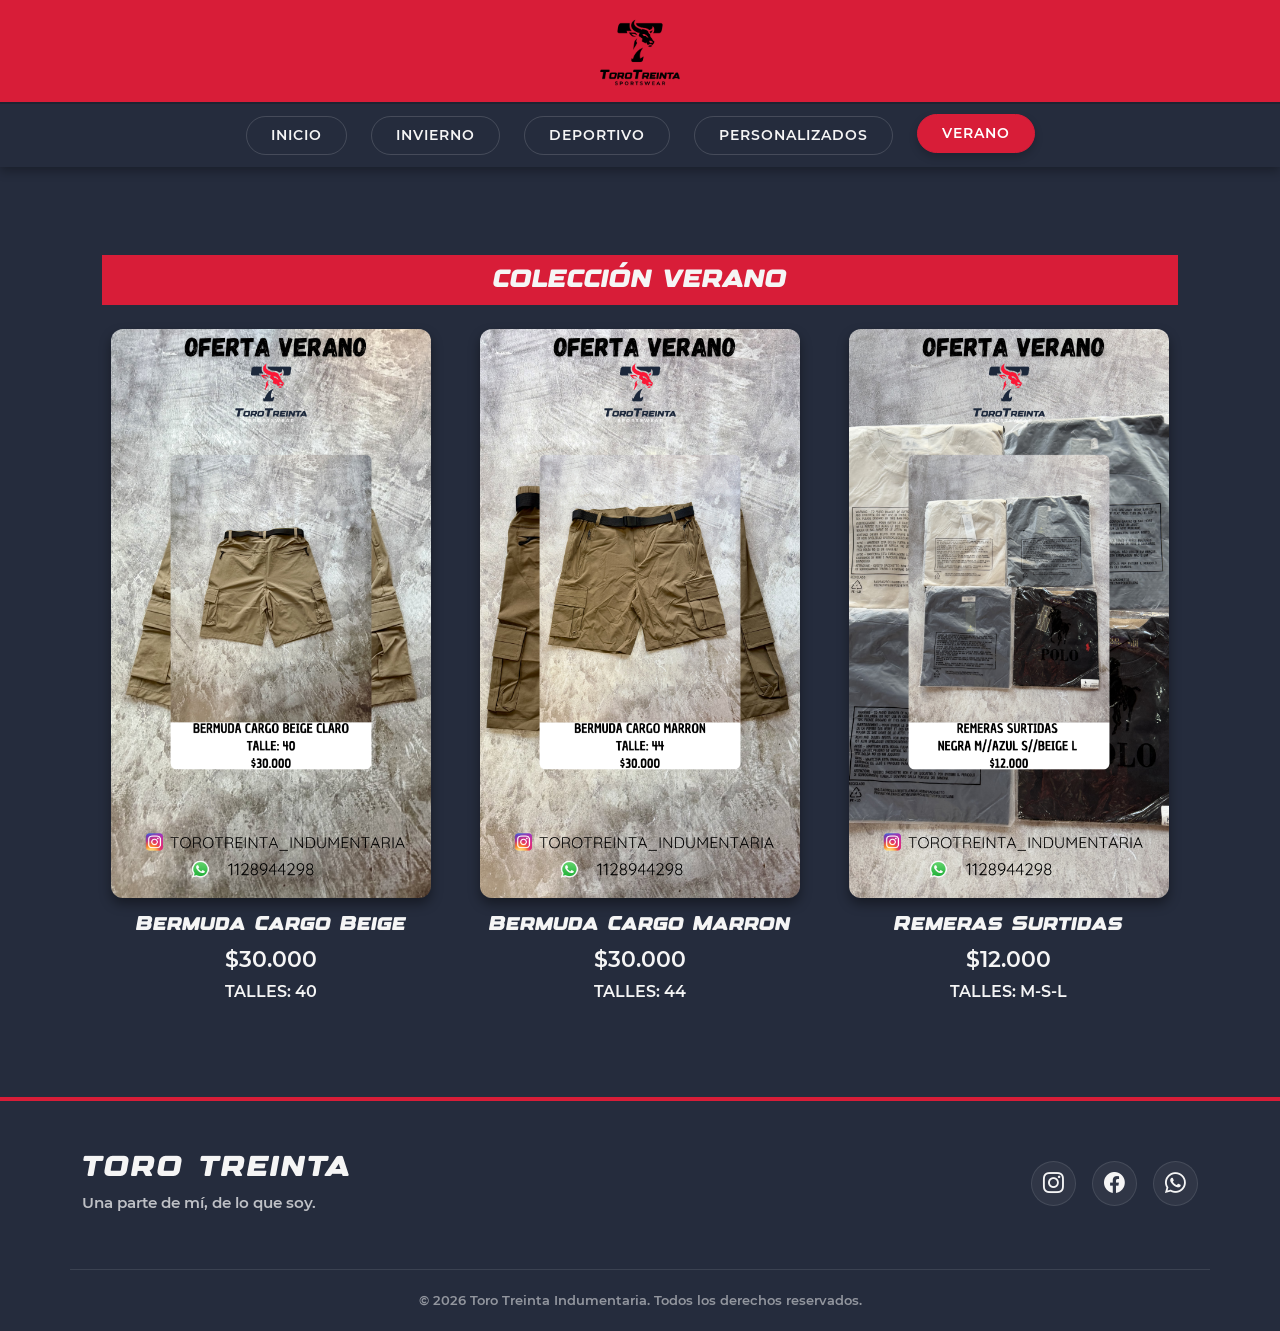
<file: paginas/verano.html>
<!DOCTYPE html>
<html lang="es">
<head>
    <meta charset="UTF-8">
    <meta name="viewport" content="width=device-width, initial-scale=1.0">
    <!-- Ajustamos el SEO para la colección de verano -->
    <meta name="description" content="Descubrí la colección de verano de Toro Treinta. Bermudas, remeras y ropa fresca para entrenar.">
    <meta name="keywords" content="ropa de verano, bermuda cargo, remeras, entrenamiento, toro treinta">
    
    <!-- Actualizamos el título de la pestaña -->
    <title>Verano | Toro Treinta</title>
    
    <link href="https://cdn.jsdelivr.net/npm/bootstrap@5.3.2/dist/css/bootstrap.min.css" rel="stylesheet">
    <link rel="stylesheet" href="https://cdn.jsdelivr.net/npm/bootstrap-icons@1.11.1/font/bootstrap-icons.css">
    <link rel="stylesheet" href="../css/estilos.css">
</head>
<body>
    
    <header class="header-toro p-0">
        <div class="logo-container text-center pt-2 pb-1">
            <a href="../index.html" class="m-0 p-0" style="line-height: 0;">
                <img class="logo" src="../img/PNG/TOROTREINTA-IMAGOTIPO-NEGRO.png" alt="Logo de marca Toro Treinta">
            </a>
        </div>
        
        <nav class="navbar navbar-expand-lg p-0 m-0 w-100">
            <div class="container justify-content-center">
                <button class="navbar-toggler mx-auto my-2" type="button" data-bs-toggle="collapse" data-bs-target="#navbarNav">
                    <span class="navbar-toggler-icon"></span>
                </button>
                
                <div class="collapse navbar-collapse justify-content-center" id="navbarNav">
                    <ul class="navbar-nav text-center m-0 p-0">
                        <li class="nav-item"><a class="nav-link" href="../index.html">Inicio</a></li>
                        <li class="nav-item"><a class="nav-link" href="invierno.html">Invierno</a></li>
                        <li class="nav-item"><a class="nav-link" href="deportivo.html">Deportivo</a></li>
                        <li class="nav-item"><a class="nav-link" href="personalizados.html">Personalizados</a></li>
                        <!-- Enlace activo en Verano -->
                        <li class="nav-item"><a class="nav-link active" href="verano.html">Verano</a></li>  
                    </ul>
                </div>
            </div>
        </nav>
    </header>

    <main class="container my-5">
        <section class="productos-destacados text-center">
            <!-- Título actualizado -->
            <h1 class="titulos mb-4">Colección Verano</h1>
            
            <div class="grilla-productos">
                <!-- Tarjeta de ejemplo (Acá podés poner tus bermudas) -->
                <article class="producto-card">
                    <img src="../img/nuevasfotos/BERMUDA BEIGE CLARO.png" alt="Bermuda beige claro" class="img-fluid">
                    <h3>Bermuda Cargo Beige</h3>
                    <p class="precio">$30.000</p>
                    <h4>TALLES: 40</h4>
                </article>
                 <article class="producto-card">
                    <img src="../img/nuevasfotos/BERMUDA MARRON.png" alt="Bermuda marron" class="img-fluid">
                    <h3>Bermuda Cargo Marron</h3>
                    <p class="precio">$30.000</p>
                    <h4>TALLES: 44</h4>
                </article>
                 <article class="producto-card">
                    <img src="../img/nuevasfotos/REMERA SURTIDAS.png" alt="remeras surtidas" class="img-fluid">
                    <h3>Remeras Surtidas</h3>
                    <p class="precio">$12.000</p>
                    <h4>TALLES: M-S-L</h4>
                </article>
            </div>
        </section>
    </main>

    <footer class="footer-toro mt-5">
        <div class="container">
            <div class="row align-items-center">
                <div class="col-md-6 text-center text-md-start mb-4 mb-md-0">
                    <h5 class="marca-footer">TORO TREINTA</h5>
                    <p class="slogan-footer">Una parte de mí, de lo que soy.</p>
                </div>
                
                <div class="col-md-6 text-center text-md-end redes-footer">
                    <a href="https://www.instagram.com/torotreinta_indumentaria/" target="_blank" rel="noopener noreferrer" aria-label="Instagram">
                        <i class="bi bi-instagram"></i>
                    </a>
                    <a href="https://www.facebook.com/share/18k4D5RDm9/?mibextid=wwXIfr" target="_blank" rel="noopener noreferrer" aria-label="Facebook">
                        <i class="bi bi-facebook"></i>
                    </a>
                    <a href="https://wa.me/5491128944298" target="_blank" rel="noopener noreferrer" aria-label="WhatsApp">
                        <i class="bi bi-whatsapp"></i>
                    </a>
                </div>
            </div>
            
            <div class="row mt-4">
                <div class="col-12 text-center copyright">
                    <p class="m-0">&copy; 2026 Toro Treinta Indumentaria. Todos los derechos reservados.</p>
                </div>
            </div>
        </div>
    </footer>

    <script src="https://cdn.jsdelivr.net/npm/bootstrap@5.3.2/dist/js/bootstrap.bundle.min.js"></script>
</body>
</html>
</file>
<file: css/estilos.css>
@charset "UTF-8";
@font-face {
  font-family: "DesignerCustom";
  src: url("../fonts/Designer.otf") format("opentype");
  font-weight: normal;
  font-style: normal;
}
@font-face {
  font-family: "MontserratCustom";
  src: url("../fonts/Montserrat-SemiBold.ttf.eot");
  src: url("../fonts/Montserrat-SemiBold.ttf.eot?#iefix") format("embedded-opentype"), url("../fonts/Montserrat-SemiBold.ttf.woff") format("woff");
  font-weight: 600;
  font-style: normal;
}
* {
  margin: 0;
  padding: 0;
  box-sizing: border-box;
}

body {
  background-color: #252c3d;
  color: #f5f5f5;
  font-family: "MontserratCustom", sans-serif;
}

h1, .titulos {
  font-family: "DesignerCustom", sans-serif;
  color: #f5f5f5;
  background-color: #d81d38;
  text-align: center;
  text-transform: uppercase;
  font-size: 25px;
  padding: 10px 0;
  margin-bottom: 30px;
}

p {
  color: #f5f5f5;
  line-height: 1.6;
}

.explicacion {
  text-align: justify;
  text-decoration: underline;
  padding: 0 20px;
  margin-bottom: 40px;
}

.header-toro {
  background-color: #d81d38;
  position: sticky;
  top: 0;
  z-index: 1000;
  box-shadow: 0 4px 10px rgba(0, 0, 0, 0.3);
  padding: 0 !important;
}
.header-toro .logo-container {
  background-color: #d81d38;
  width: 100%;
}
.header-toro .logo {
  max-height: 70px !important;
  width: auto;
  display: block;
  margin: 10px auto;
}
@media (max-width: 991px) {
  .header-toro .logo {
    max-height: 50px !important;
  }
}
.header-toro .navbar {
  background-color: #252c3d;
  width: 100%;
  padding: 12px 0 !important;
  border-top: 2px solid rgba(0, 0, 0, 0.2);
}
.header-toro .navbar-nav {
  gap: 1.5rem;
}
@media (max-width: 991px) {
  .header-toro .navbar-nav {
    gap: 0.5rem;
    margin-top: 10px;
  }
}
.header-toro .navbar-nav .nav-item .nav-link {
  color: #f5f5f5 !important;
  text-transform: uppercase;
  padding: 8px 24px !important;
  border: 1px solid rgba(255, 255, 255, 0.15);
  border-radius: 50px;
  font-size: 14px;
  letter-spacing: 1px;
  transition: transform 0.3s ease, box-shadow 0.3s ease, background-color 0.3s ease, color 0.3s ease;
}
.header-toro .navbar-nav .nav-item .nav-link:hover, .header-toro .navbar-nav .nav-item .nav-link.active {
  background-color: #d81d38;
  border-color: #d81d38;
  color: #ffffff !important;
  transform: translateY(-2px);
  box-shadow: 0 4px 8px rgba(0, 0, 0, 0.2);
}

.productos-destacados {
  padding: 40px 20px;
  text-align: center;
}
.productos-destacados .grilla-productos {
  display: grid;
  grid-template-columns: repeat(auto-fill, minmax(280px, 1fr));
  justify-content: center;
  gap: 30px;
  max-width: 1200px;
  margin: 0 auto;
}
.productos-destacados .producto-card {
  background-color: transparent;
  max-width: 320px;
  margin: 0 auto;
  width: 100%;
  transition: transform 0.3s ease, box-shadow 0.3s ease, background-color 0.3s ease, color 0.3s ease;
}
.productos-destacados .producto-card:hover {
  transform: translateY(-5px);
}
.productos-destacados .producto-card img {
  width: 100%;
  height: auto;
  border-radius: 12px;
  box-shadow: 0 6px 12px rgba(0, 0, 0, 0.4);
  display: block;
}
.productos-destacados .producto-card h3 {
  color: #f5f5f5;
  font-family: "DesignerCustom", sans-serif;
  margin: 15px 0 5px;
  font-size: 20px;
}
.productos-destacados .producto-card .precio {
  color: #f5f5f5;
  font-weight: bold;
  font-size: 22px;
  margin: 0;
}
.productos-destacados .producto-card h4 {
  color: #f5f5f5;
  font-size: 16px;
  margin-top: 5px;
  font-weight: normal;
}

.footer-toro {
  background-color: #252c3d;
  padding: 50px 0 20px 0;
  margin-top: 60px;
  border-top: 4px solid #d81d38;
}
.footer-toro .marca-footer {
  font-family: "DesignerCustom", sans-serif;
  color: #f5f5f5;
  font-size: 1.8rem;
  letter-spacing: 2px;
  margin-bottom: 5px;
}
.footer-toro .slogan-footer {
  color: rgba(255, 255, 255, 0.7);
  font-size: 0.95rem;
  margin: 0;
}
.footer-toro .enlaces-footer a {
  color: #f5f5f5;
  text-decoration: none;
  text-transform: uppercase;
  font-size: 14px;
  font-weight: bold;
  letter-spacing: 1px;
  transition: transform 0.3s ease, box-shadow 0.3s ease, background-color 0.3s ease, color 0.3s ease;
}
.footer-toro .enlaces-footer a:hover {
  color: #d81d38;
}
.footer-toro .redes-footer a {
  display: inline-flex;
  justify-content: center;
  align-items: center;
  width: 45px;
  height: 45px;
  background-color: rgba(255, 255, 255, 0.05);
  color: #f5f5f5;
  text-decoration: none;
  border-radius: 50%;
  margin-left: 12px;
  font-size: 1.3rem;
  border: 1px solid rgba(255, 255, 255, 0.1);
  transition: transform 0.3s ease, box-shadow 0.3s ease, background-color 0.3s ease, color 0.3s ease;
}
.footer-toro .redes-footer a:hover {
  background-color: #d81d38;
  border-color: #d81d38;
  transform: translateY(-4px);
  box-shadow: 0 6px 12px rgba(0, 0, 0, 0.4);
}
.footer-toro .copyright {
  margin-top: 30px;
  padding-top: 20px;
  border-top: 1px solid rgba(255, 255, 255, 0.1);
}
.footer-toro .copyright p {
  color: rgba(255, 255, 255, 0.5);
  font-size: 13px;
}

/* Hace que el ícono de las tres rayitas se vuelva blanco brillante */
.navbar-toggler-icon {
  filter: invert(1) brightness(200%);
}

/* Le agrega un borde blanco sutil al recuadro del botón */
.navbar-toggler {
  border-color: rgba(255, 255, 255, 0.5);
}/*# sourceMappingURL=estilos.css.map */
</file>
